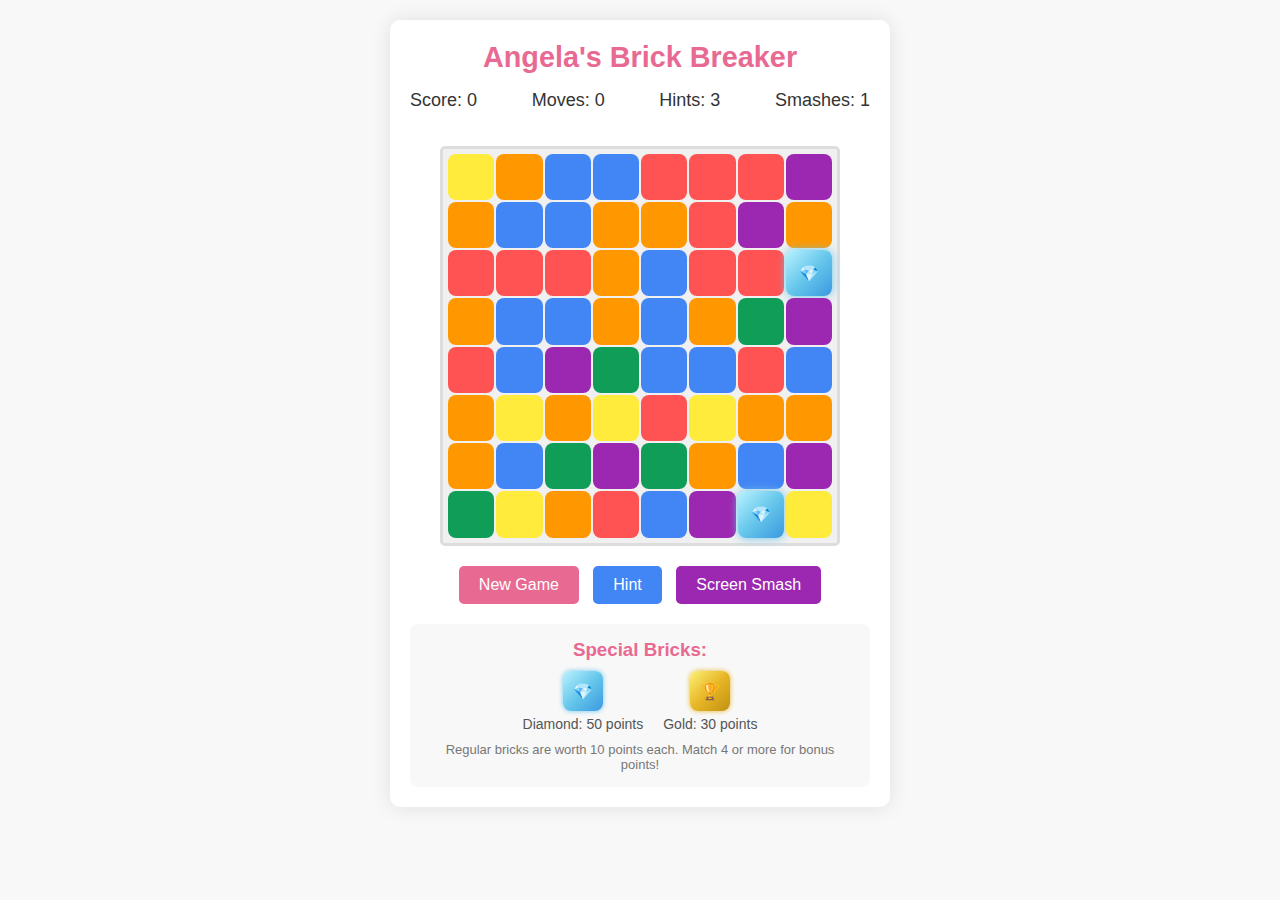
<file: index.html>
<!DOCTYPE html>
<html lang="en">
<head>
    <meta charset="UTF-8">
    <meta name="viewport" content="width=device-width, initial-scale=1.0">
    <title>Angela's Brick Breaker</title>
    <link rel="stylesheet" href="css/styles.css">
</head>
<body>
    <div class="game-container">
        <header>
            <h1>Angela's Brick Breaker</h1>
            <div class="game-info">
                <div class="score">Score: <span id="score">0</span></div>
                <div class="moves">Moves: <span id="moves">0</span></div>
                <div class="hints">Hints: <span id="hints-available">3</span></div>
                <div class="smashes">Smashes: <span id="smashes">1</span></div>
            </div>
        </header>
        
        <div id="game-board"></div>
        
        <div class="controls">
            <button id="new-game-btn">New Game</button>
            <button id="hint-btn" class="hint-button">Hint</button>
            <button id="smash-btn" class="smash-button">Screen Smash</button>
        </div>
        
        <div class="bonus-info">
            <h3>Special Bricks:</h3>
            <div class="bonus-types">
                <div class="bonus-type">
                    <div class="candy-preview diamond"></div>
                    <div class="bonus-description">Diamond: 50 points</div>
                </div>
                <div class="bonus-type">
                    <div class="candy-preview gold"></div>
                    <div class="bonus-description">Gold: 30 points</div>
                </div>
            </div>
            <p class="tip">Regular bricks are worth 10 points each. Match 4 or more for bonus points!</p>
        </div>
        
        <!-- Game Over Overlay -->
        <div id="game-over" class="overlay hidden">
            <div class="overlay-content">
                <h2>Game Over</h2>
                <p>No more moves available!</p>
                <p class="final-score">Final Score: <span id="final-score">0</span></p>
                <button id="restart-btn">Play Again</button>
            </div>
        </div>
        
        <!-- Hint Indicator -->
        <div id="hint-recharge" class="hint-notification hidden">
            <p>Hint Recharged! <span id="hints-available">3</span> remaining</p>
        </div>
        
        <!-- Smash Indicator -->
        <div id="smash-notification" class="smash-notification hidden">
            <p>Angela's Screen Smash Ready!</p>
        </div>
    </div>
    
    <script src="js/app.js"></script>
</body>
</html>
</file>
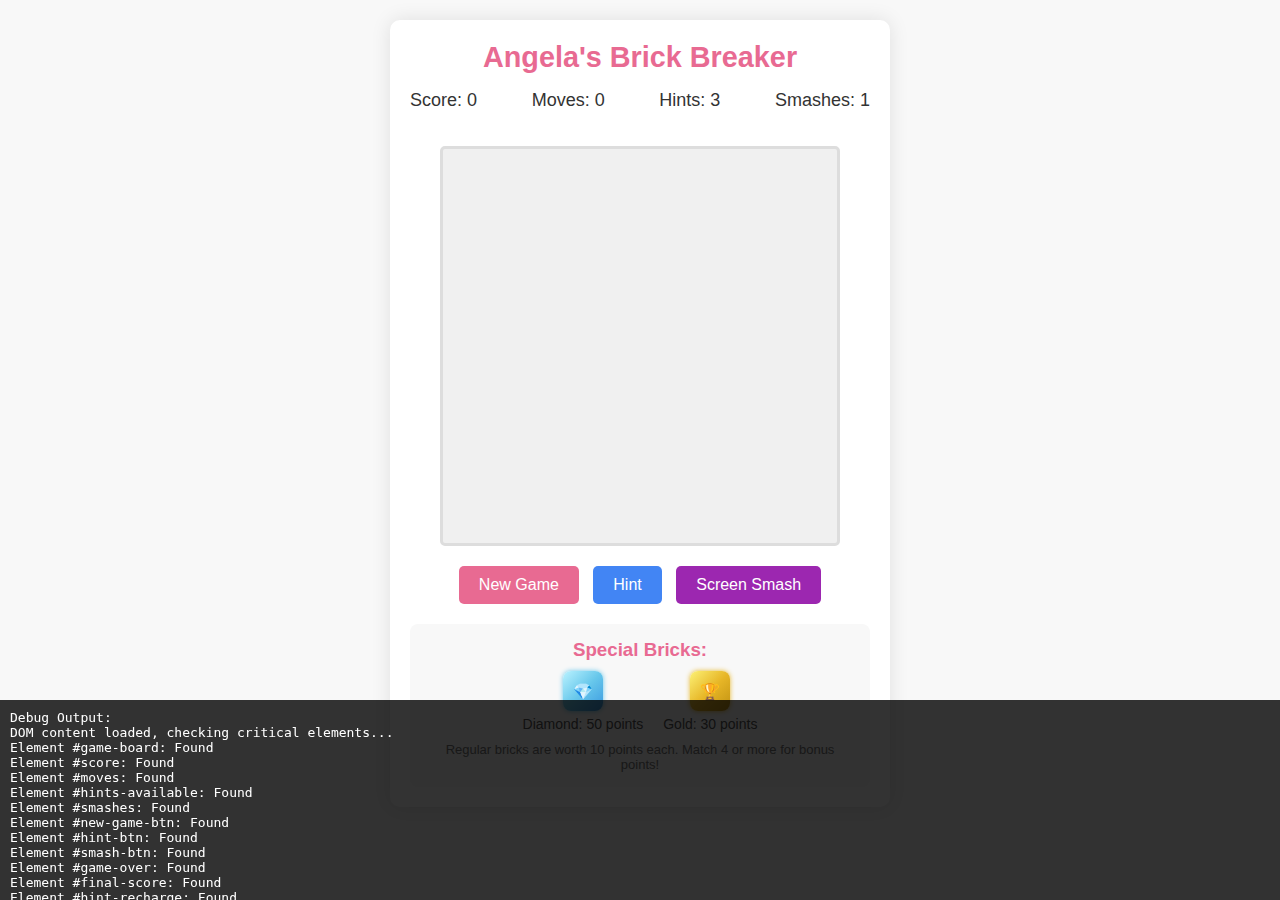
<file: fixed.html>
<!DOCTYPE html>
<html lang="en">
<head>
    <meta charset="UTF-8">
    <meta name="viewport" content="width=device-width, initial-scale=1.0">
    <title>Angela's Brick Breaker (Fixed)</title>
    <link rel="stylesheet" href="css/styles.css">
    <style>
        /* Debug styles */
        .debug-info {
            background: rgba(0, 0, 0, 0.8);
            color: white;
            padding: 10px;
            position: fixed;
            bottom: 0;
            left: 0;
            right: 0;
            z-index: 1000;
            font-family: monospace;
            max-height: 200px;
            overflow-y: auto;
        }
    </style>
</head>
<body>
    <div class="game-container">
        <header>
            <h1>Angela's Brick Breaker</h1>
            <div class="game-info">
                <div class="score">Score: <span id="score">0</span></div>
                <div class="moves">Moves: <span id="moves">0</span></div>
                <div class="hints">Hints: <span id="hints-available">3</span></div>
                <div class="smashes">Smashes: <span id="smashes">1</span></div>
            </div>
        </header>

        <div id="game-board"></div>

        <div class="controls">
            <button id="new-game-btn">New Game</button>
            <button id="hint-btn" class="hint-button">Hint</button>
            <button id="smash-btn" class="smash-button">Screen Smash</button>
        </div>

        <div class="bonus-info">
            <h3>Special Bricks:</h3>
            <div class="bonus-types">
                <div class="bonus-type">
                    <div class="candy-preview diamond"></div>
                    <div class="bonus-description">Diamond: 50 points</div>
                </div>
                <div class="bonus-type">
                    <div class="candy-preview gold"></div>
                    <div class="bonus-description">Gold: 30 points</div>
                </div>
            </div>
            <p class="tip">Regular bricks are worth 10 points each. Match 4 or more for bonus points!</p>
        </div>

        <!-- Game Over Overlay -->
        <div id="game-over" class="overlay hidden">
            <div class="overlay-content">
                <h2>Game Over</h2>
                <p>No more moves available!</p>
                <p class="final-score">Final Score: <span id="final-score">0</span></p>
                <button id="restart-btn">Play Again</button>
            </div>
        </div>

        <!-- Hint Indicator -->
        <div id="hint-recharge" class="hint-notification hidden">
            <p>Hint Recharged! <span id="hints-available">3</span> remaining</p>
        </div>

        <!-- Smash Indicator -->
        <div id="smash-notification" class="smash-notification hidden">
            <p>Angela's Screen Smash Ready!</p>
        </div>
    </div>

    <div id="debug-info" class="debug-info hidden">
        <div>Debug Output:</div>
        <div id="debug-output"></div>
    </div>

    <script>
        // Debug function
        function debug(message) {
            console.log(message);
            const debugOutput = document.getElementById('debug-output');
            if (debugOutput) {
                const line = document.createElement('div');
                line.textContent = message;
                debugOutput.appendChild(line);
                debugOutput.scrollTop = debugOutput.scrollHeight;
            }
            
            // Show debug panel
            document.getElementById('debug-info').classList.remove('hidden');
        }

        // Load the main game script with error handling
        window.addEventListener('load', function() {
            debug('Page loaded, attempting to load game script...');
            
            const script = document.createElement('script');
            script.src = 'js/app.js';
            
            script.onload = function() {
                debug('Game script loaded successfully!');
            };
            
            script.onerror = function() {
                debug('ERROR: Failed to load game script. Check if js/app.js exists and is accessible.');
                document.getElementById('game-board').innerHTML = '<div style="color:red;padding:20px;">Error loading game. Please check console for details.</div>';
            };
            
            document.body.appendChild(script);
        });

        // Check that DOM elements exist
        window.addEventListener('DOMContentLoaded', function() {
            debug('DOM content loaded, checking critical elements...');
            
            const elements = [
                'game-board', 'score', 'moves', 'hints-available', 'smashes',
                'new-game-btn', 'hint-btn', 'smash-btn', 'game-over', 'final-score',
                'hint-recharge', 'smash-notification'
            ];
            
            elements.forEach(function(id) {
                const element = document.getElementById(id);
                debug(`Element #${id}: ${element ? 'Found' : 'MISSING'}`);
            });
        });
    </script>
</body>
</html>
</file>
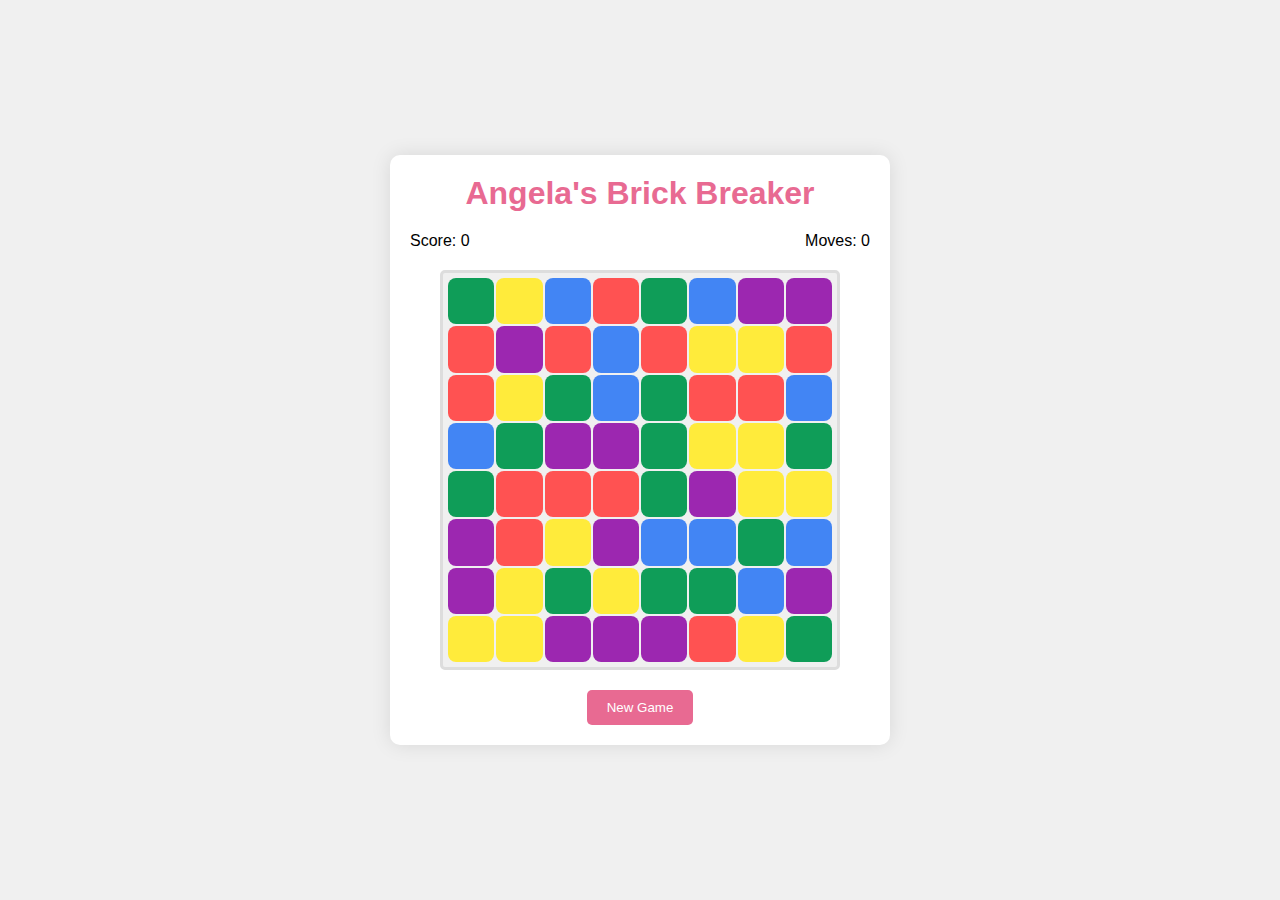
<file: minimal.html>
<!DOCTYPE html>
<html lang="en">
<head>
    <meta charset="UTF-8">
    <meta name="viewport" content="width=device-width, initial-scale=1.0">
    <title>Angela's Brick Breaker (Minimal)</title>
    <style>
        * {
            margin: 0;
            padding: 0;
            box-sizing: border-box;
        }

        body {
            font-family: Arial, sans-serif;
            display: flex;
            justify-content: center;
            align-items: center;
            min-height: 100vh;
            background-color: #f0f0f0;
            padding: 20px;
        }

        .game-container {
            max-width: 500px;
            width: 100%;
            background-color: white;
            border-radius: 10px;
            box-shadow: 0 0 20px rgba(0,0,0,0.1);
            padding: 20px;
            display: flex;
            flex-direction: column;
            align-items: center;
        }

        h1 {
            color: #e86a92;
            margin-bottom: 20px;
            text-align: center;
        }

        .game-info {
            display: flex;
            justify-content: space-between;
            width: 100%;
            margin-bottom: 20px;
        }

        #game-board {
            display: grid;
            grid-template-columns: repeat(8, 1fr);
            grid-gap: 2px;
            background-color: #f0f0f0;
            border: 3px solid #ddd;
            border-radius: 5px;
            padding: 5px;
            width: 100%;
            aspect-ratio: 1 / 1;
            max-width: 400px;
            position: relative;
        }

        .cell {
            width: 100%;
            height: 100%;
            position: relative;
            cursor: pointer;
        }

        .brick {
            width: 100%;
            height: 100%;
            border-radius: 8px;
            display: flex;
            justify-content: center;
            align-items: center;
            transition: transform 0.2s;
        }

        .red { background-color: #ff5252; }
        .blue { background-color: #4285f4; }
        .green { background-color: #0f9d58; }
        .yellow { background-color: #ffeb3b; }
        .purple { background-color: #9c27b0; }

        .controls {
            margin-top: 20px;
            display: flex;
            gap: 10px;
        }

        button {
            padding: 10px 20px;
            background-color: #e86a92;
            color: white;
            border: none;
            border-radius: 5px;
            cursor: pointer;
        }
    </style>
</head>
<body>
    <div class="game-container">
        <h1>Angela's Brick Breaker</h1>
        
        <div class="game-info">
            <div>Score: <span id="score">0</span></div>
            <div>Moves: <span id="moves">0</span></div>
        </div>
        
        <div id="game-board"></div>
        
        <div class="controls">
            <button id="new-game-btn">New Game</button>
        </div>
    </div>

    <script>
        document.addEventListener('DOMContentLoaded', function() {
            // Game configuration
            const config = {
                rows: 8,
                columns: 8,
                brickTypes: ['red', 'blue', 'green', 'yellow', 'purple']
            };
            
            // Game state
            let state = {
                board: [],
                score: 0,
                moves: 0
            };
            
            // DOM elements
            const gameBoard = document.getElementById('game-board');
            const scoreElement = document.getElementById('score');
            const movesElement = document.getElementById('moves');
            const newGameButton = document.getElementById('new-game-btn');
            
            // Initialize the game
            function initGame() {
                console.log('Initializing game...');
                
                // Reset state
                state.board = [];
                state.score = 0;
                state.moves = 0;
                
                // Update UI
                scoreElement.textContent = state.score;
                movesElement.textContent = state.moves;
                
                // Clear the board
                gameBoard.innerHTML = '';
                
                // Set up grid styling
                gameBoard.style.gridTemplateColumns = `repeat(${config.columns}, 1fr)`;
                gameBoard.style.gridTemplateRows = `repeat(${config.rows}, 1fr)`;
                
                // Create the board data
                createBoard();
                
                // Render the board
                renderBoard();
                
                console.log('Game initialized!');
            }
            
            // Create the board data
            function createBoard() {
                for (let row = 0; row < config.rows; row++) {
                    state.board[row] = [];
                    for (let col = 0; col < config.columns; col++) {
                        // Random brick type
                        const randomIndex = Math.floor(Math.random() * config.brickTypes.length);
                        state.board[row][col] = {
                            type: config.brickTypes[randomIndex],
                            row: row,
                            col: col
                        };
                    }
                }
            }
            
            // Render the board to the DOM
            function renderBoard() {
                gameBoard.innerHTML = '';
                
                for (let row = 0; row < config.rows; row++) {
                    for (let col = 0; col < config.columns; col++) {
                        const brick = state.board[row][col];
                        
                        // Create cell element
                        const cell = document.createElement('div');
                        cell.classList.add('cell');
                        cell.setAttribute('data-row', row);
                        cell.setAttribute('data-col', col);
                        
                        // Create brick element
                        const brickElement = document.createElement('div');
                        brickElement.classList.add('brick', brick.type);
                        
                        // Add brick to cell
                        cell.appendChild(brickElement);
                        
                        // Add to game board
                        gameBoard.appendChild(cell);
                    }
                }
            }
            
            // Event listeners
            newGameButton.addEventListener('click', initGame);
            
            // Start the game
            initGame();
        });
    </script>
</body>
</html>
</file>
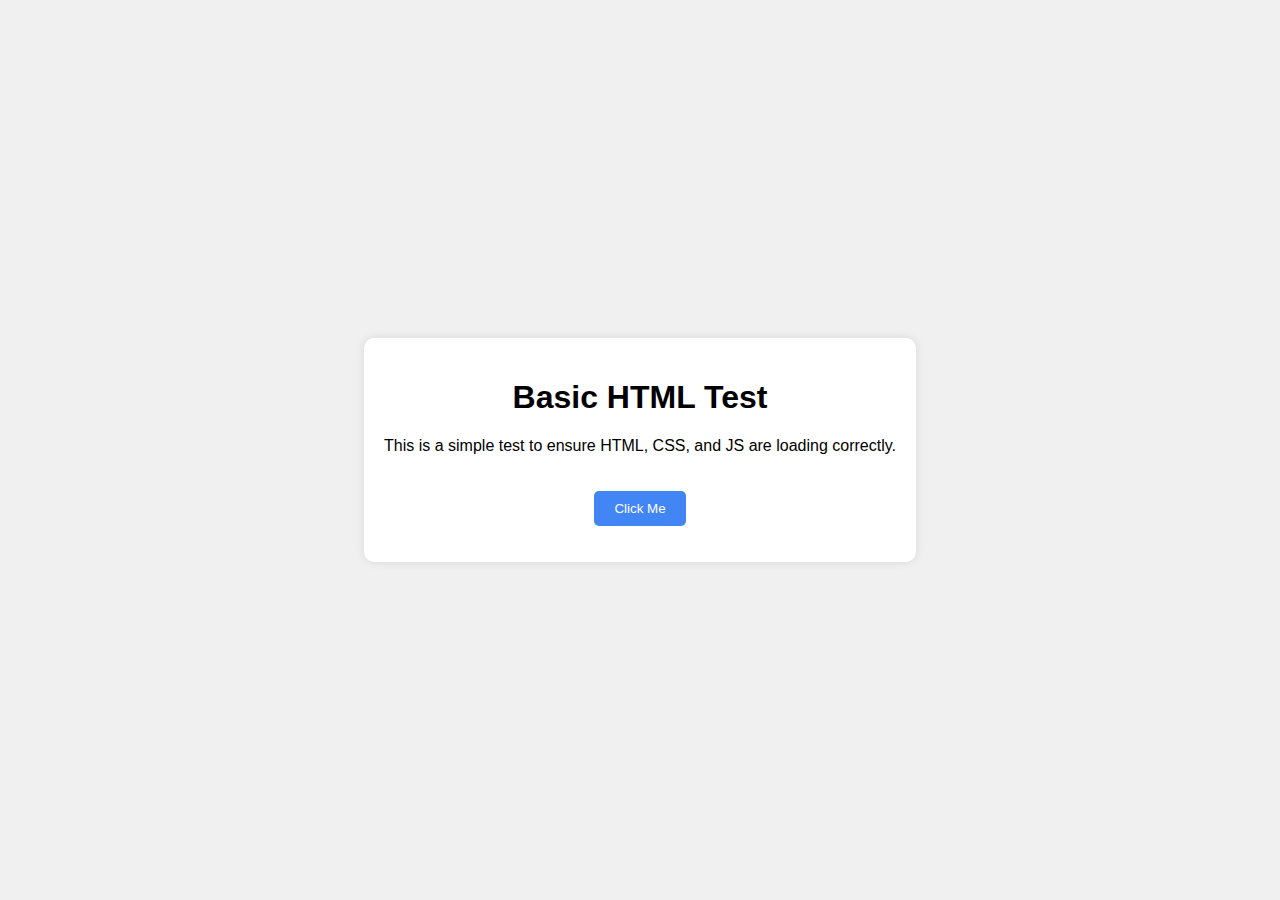
<file: test.html>
<!DOCTYPE html>
<html lang="en">
<head>
    <meta charset="UTF-8">
    <meta name="viewport" content="width=device-width, initial-scale=1.0">
    <title>Basic Test</title>
    <style>
        body {
            font-family: Arial, sans-serif;
            display: flex;
            justify-content: center;
            align-items: center;
            height: 100vh;
            margin: 0;
            background-color: #f0f0f0;
        }
        
        .container {
            text-align: center;
            background-color: white;
            padding: 20px;
            border-radius: 10px;
            box-shadow: 0 0 10px rgba(0,0,0,0.1);
        }
        
        button {
            padding: 10px 20px;
            background-color: #4285f4;
            color: white;
            border: none;
            border-radius: 5px;
            cursor: pointer;
            margin-top: 20px;
        }
    </style>
</head>
<body>
    <div class="container">
        <h1>Basic HTML Test</h1>
        <p>This is a simple test to ensure HTML, CSS, and JS are loading correctly.</p>
        <button id="testButton">Click Me</button>
        <p id="result"></p>
    </div>
    
    <script>
        document.addEventListener('DOMContentLoaded', () => {
            console.log('Script loaded properly');
            document.getElementById('testButton').addEventListener('click', () => {
                document.getElementById('result').textContent = 'Button clicked at ' + new Date().toLocaleTimeString();
                console.log('Button clicked');
            });
        });
    </script>
</body>
</html>
</file>
<file: css/styles.css>
* {
    margin: 0;
    padding: 0;
    box-sizing: border-box;
}

body {
    font-family: 'Arial', sans-serif;
    background-color: #f8f8f8;
    color: #333;
    display: flex;
    justify-content: center;
    padding: 20px;
}

.game-container {
    max-width: 500px;
    width: 100%;
    background-color: white;
    border-radius: 10px;
    box-shadow: 0 0 20px rgba(0, 0, 0, 0.1);
    padding: 20px;
    display: flex;
    flex-direction: column;
    align-items: center;
}

header {
    text-align: center;
    margin-bottom: 20px;
    width: 100%;
}

h1 {
    color: #e86a92;
    margin-bottom: 15px;
    font-size: 1.8rem;
    line-height: 1.2;
}

.game-info {
    display: flex;
    justify-content: space-between;
    width: 100%;
    font-size: 18px;
    margin-bottom: 15px;
}

#game-board {
    display: grid;
    grid-template-columns: repeat(8, 1fr);
    grid-gap: 2px;
    background-color: #f0f0f0;
    border: 3px solid #ddd;
    border-radius: 5px;
    padding: 5px;
    width: 100%;
    aspect-ratio: 1 / 1;
    max-width: 400px;
    position: relative;
}

.cell {
    width: 100%;
    height: 100%;
    position: relative;
    cursor: pointer;
}

.candy {
    width: 100%;
    height: 100%;
    border-radius: 8px;
    display: flex;
    justify-content: center;
    align-items: center;
    transition: transform 0.2s, opacity 0.2s;
    position: relative;
}

.cell:hover .candy {
    transform: scale(1.05);
}

.candy.selected {
    border: 2px solid white;
    box-shadow: 0 0 8px #ffcc00;
}

.candy.red { background-color: #ff5252; }
.candy.blue { background-color: #4285f4; }
.candy.green { background-color: #0f9d58; }
.candy.yellow { background-color: #ffeb3b; }
.candy.purple { background-color: #9c27b0; }
.candy.orange { background-color: #ff9800; }

/* Special candies */
.candy.diamond {
    background: linear-gradient(135deg, #b9f2ff 0%, #67c7eb 50%, #3a99e0 100%);
    box-shadow: 0 0 10px #67c7eb;
    position: relative;
}

.candy.diamond::after {
    content: '💎';
    font-size: 16px;
    position: absolute;
    top: 50%;
    left: 50%;
    transform: translate(-50%, -50%);
}

.candy.gold {
    background: linear-gradient(135deg, #fcf175 0%, #e7b627 50%, #c09112 100%);
    box-shadow: 0 0 10px #e7b627;
    position: relative;
}

.candy.gold::after {
    content: '🏆';
    font-size: 16px;
    position: absolute;
    top: 50%;
    left: 50%;
    transform: translate(-50%, -50%);
}

.controls {
    margin-top: 20px;
}

/* Bonus info section */
.bonus-info {
    margin-top: 20px;
    padding: 15px;
    background-color: #f8f8f8;
    border-radius: 8px;
    width: 100%;
    text-align: center;
}

.bonus-info h3 {
    color: #e86a92;
    margin-bottom: 10px;
}

.bonus-types {
    display: flex;
    justify-content: center;
    gap: 20px;
    margin-bottom: 10px;
}

.bonus-type {
    display: flex;
    flex-direction: column;
    align-items: center;
}

.candy-preview {
    width: 40px;
    height: 40px;
    border-radius: 8px;
    margin-bottom: 5px;
}

.candy-preview.diamond {
    background: linear-gradient(135deg, #b9f2ff 0%, #67c7eb 50%, #3a99e0 100%);
    box-shadow: 0 0 5px #67c7eb;
    position: relative;
}

.candy-preview.diamond::after {
    content: '💎';
    font-size: 16px;
    position: absolute;
    top: 50%;
    left: 50%;
    transform: translate(-50%, -50%);
}

.candy-preview.gold {
    background: linear-gradient(135deg, #fcf175 0%, #e7b627 50%, #c09112 100%);
    box-shadow: 0 0 5px #e7b627;
    position: relative;
}

.candy-preview.gold::after {
    content: '🏆';
    font-size: 16px;
    position: absolute;
    top: 50%;
    left: 50%;
    transform: translate(-50%, -50%);
}

.bonus-description {
    font-size: 14px;
    color: #555;
}

.tip {
    font-size: 13px;
    color: #777;
    margin-top: 5px;
}

button {
    background-color: #e86a92;
    color: white;
    border: none;
    padding: 10px 20px;
    border-radius: 5px;
    cursor: pointer;
    font-size: 16px;
    transition: background-color 0.3s;
    margin: 0 5px;
}

button:hover {
    background-color: #d85a82;
}

button:disabled {
    background-color: #cccccc;
    cursor: not-allowed;
    opacity: 0.7;
}

.hint-button {
    background-color: #4285f4;
}

.hint-button:hover {
    background-color: #3367d6;
}

.hint-button:disabled {
    background-color: #a4c1f4;
}

.smash-button {
    background-color: #9c27b0;
}

.smash-button:hover {
    background-color: #7B1FA2;
}

.smash-button:disabled {
    background-color: #CE93D8;
}

/* Screen Smash Animation */
@keyframes smashAnimation {
    0% {
        transform: scale(1);
        opacity: 1;
    }
    40% {
        transform: scale(1.3);
        opacity: 0.8;
    }
    100% {
        transform: scale(0);
        opacity: 0;
    }
}

.smashing {
    animation: smashAnimation 0.4s cubic-bezier(0.175, 0.885, 0.32, 1.275) forwards;
    z-index: 15;
}

/* Smash notification */
.smash-notification {
    position: fixed;
    top: 30px;
    left: 50%;
    transform: translateX(-50%);
    background-color: rgba(156, 39, 176, 0.9);
    color: white;
    padding: 12px 20px;
    border-radius: 8px;
    font-size: 16px;
    font-weight: bold;
    z-index: 100;
    animation: fadeInOut 3s forwards;
    box-shadow: 0 4px 12px rgba(0, 0, 0, 0.2);
}

/* Smash target highlight */
@keyframes targetPulse {
    0% { box-shadow: 0 0 0 0 rgba(156, 39, 176, 0.5) inset; }
    50% { box-shadow: 0 0 0 8px rgba(156, 39, 176, 0.0) inset; }
    100% { box-shadow: 0 0 0 0 rgba(156, 39, 176, 0.0) inset; }
}

.smash-target {
    animation: targetPulse 0.8s ease-out;
}

/* Game Over Overlay */
.overlay {
    position: fixed;
    top: 0;
    left: 0;
    width: 100%;
    height: 100%;
    background-color: rgba(0, 0, 0, 0.85);
    display: flex;
    justify-content: center;
    align-items: center;
    z-index: 1000;
}

.overlay-content {
    background-color: white;
    padding: 30px;
    border-radius: 10px;
    text-align: center;
    max-width: 400px;
    width: 90%;
    box-shadow: 0 0 30px rgba(0, 0, 0, 0.5);
}

.overlay h2 {
    color: #e86a92;
    margin-bottom: 15px;
    font-size: 28px;
}

.overlay p {
    margin-bottom: 20px;
    font-size: 18px;
}

.final-score {
    font-size: 22px !important;
    font-weight: bold;
    color: #333;
    margin: 25px 0;
}

#restart-btn {
    background-color: #4285f4;
    font-size: 18px;
    padding: 12px 25px;
}

#restart-btn:hover {
    background-color: #3367d6;
}

.hidden {
    display: none !important;
}

/* Hint Animations */
@keyframes hintPulse {
    0% { transform: scale(1); box-shadow: 0 0 0 0 rgba(255, 204, 0, 0.7); }
    50% { transform: scale(1.1); box-shadow: 0 0 0 10px rgba(255, 204, 0, 0); }
    100% { transform: scale(1); box-shadow: 0 0 0 0 rgba(255, 204, 0, 0); }
}

.hint-highlight {
    animation: hintPulse 1.5s ease infinite;
    z-index: 5;
    border: 2px solid #ffcc00 !important;
}

/* Hint Notification */
.hint-notification {
    position: fixed;
    top: 30px;
    left: 50%;
    transform: translateX(-50%);
    background-color: rgba(66, 133, 244, 0.9);
    color: white;
    padding: 12px 20px;
    border-radius: 8px;
    font-size: 16px;
    font-weight: bold;
    z-index: 100;
    animation: fadeInOut 3s forwards;
    box-shadow: 0 4px 12px rgba(0, 0, 0, 0.2);
}

@keyframes fadeInOut {
    0% { opacity: 0; transform: translate(-50%, -20px); }
    15% { opacity: 1; transform: translate(-50%, 0); }
    85% { opacity: 1; transform: translate(-50%, 0); }
    100% { opacity: 0; transform: translate(-50%, -20px); }
}

/* Animation for candy sliding */
@keyframes slideCandy {
    0% {
        transform: translate(0, 0);
    }
    100% {
        transform: translate(var(--targetX), var(--targetY));
    }
}

.sliding {
    animation: slideCandy 0.3s forwards;
    z-index: 10;
}

/* Animation for candy matching/dissolving effect */
@keyframes dissolveCandy {
    0% {
        transform: scale(1);
        opacity: 1;
    }
    50% {
        transform: scale(1.2);
        opacity: 0.7;
    }
    100% {
        transform: scale(0);
        opacity: 0;
    }
}

.dissolving {
    animation: dissolveCandy 0.4s forwards;
}

/* Pixel burst effect for matched candies */
@keyframes burstEffect {
    0% {
        box-shadow: 0 0 0 0 rgba(255, 255, 255, 0.7) inset;
        transform: scale(1);
    }
    20% {
        box-shadow: 0 0 0 5px rgba(255, 255, 255, 0.7) inset;
        transform: scale(1.1);
    }
    40% {
        box-shadow: 0 0 0 3px rgba(255, 255, 255, 0.5) inset;
    }
    60% {
        box-shadow: 0 0 0 8px rgba(255, 255, 255, 0.3) inset;
    }
    100% {
        box-shadow: 0 0 0 12px rgba(255, 255, 255, 0) inset;
        transform: scale(0);
    }
}

.bursting {
    animation: burstEffect 0.5s forwards;
    pointer-events: none;
}

/* Particle effect for candy matching */
.particle {
    position: absolute;
    width: 6px;
    height: 6px;
    border-radius: 50%;
    pointer-events: none;
    z-index: 20;
    animation: particleMove 0.7s ease-out forwards;
}

@keyframes particleMove {
    0% {
        transform: translate(0, 0) scale(1);
        opacity: 1;
    }
    100% {
        transform: translate(var(--moveX), var(--moveY)) scale(0);
        opacity: 0;
    }
}

/* Falling animation for gravity effect */
@keyframes fallDown {
    0% {
        transform: translateY(var(--startY));
    }
    100% {
        transform: translateY(var(--endY));
    }
}

.falling {
    animation: fallDown 0.4s cubic-bezier(0.175, 0.885, 0.32, 1.275) forwards;
}

/* Individual brick score popups */
.brick-score-popup {
    position: absolute;
    font-weight: bold;
    font-size: 16px;
    color: white;
    z-index: 50;
    text-shadow: 0 1px 2px rgba(0, 0, 0, 0.7);
    pointer-events: none;
    transform: translate(-50%, -50%);
    animation: brickScoreFloat 1s ease-out forwards;
    background-color: rgba(0, 0, 0, 0.5);
    padding: 3px 6px;
    border-radius: 8px;
}

.brick-score-popup.diamond-score {
    color: #67c7eb;
    font-size: 18px;
    text-shadow: 0 0 5px rgba(255, 255, 255, 0.7);
}

.brick-score-popup.gold-score {
    color: #e7b627;
    font-size: 18px;
    text-shadow: 0 0 5px rgba(255, 255, 255, 0.7);
}

@keyframes brickScoreFloat {
    0% {
        opacity: 0;
        transform: translate(-50%, -50%) scale(0.8);
    }
    20% {
        opacity: 1;
        transform: translate(-50%, -50%) scale(1.2);
    }
    100% {
        opacity: 0;
        transform: translate(-50%, -100%) scale(1);
    }
}

.hint-icon {
    margin-right: 5px;
    font-size: 18px;
}

.smash-icon {
    margin-right: 5px;
    font-size: 18px;
    color: #9c27b0;
}
</file>
